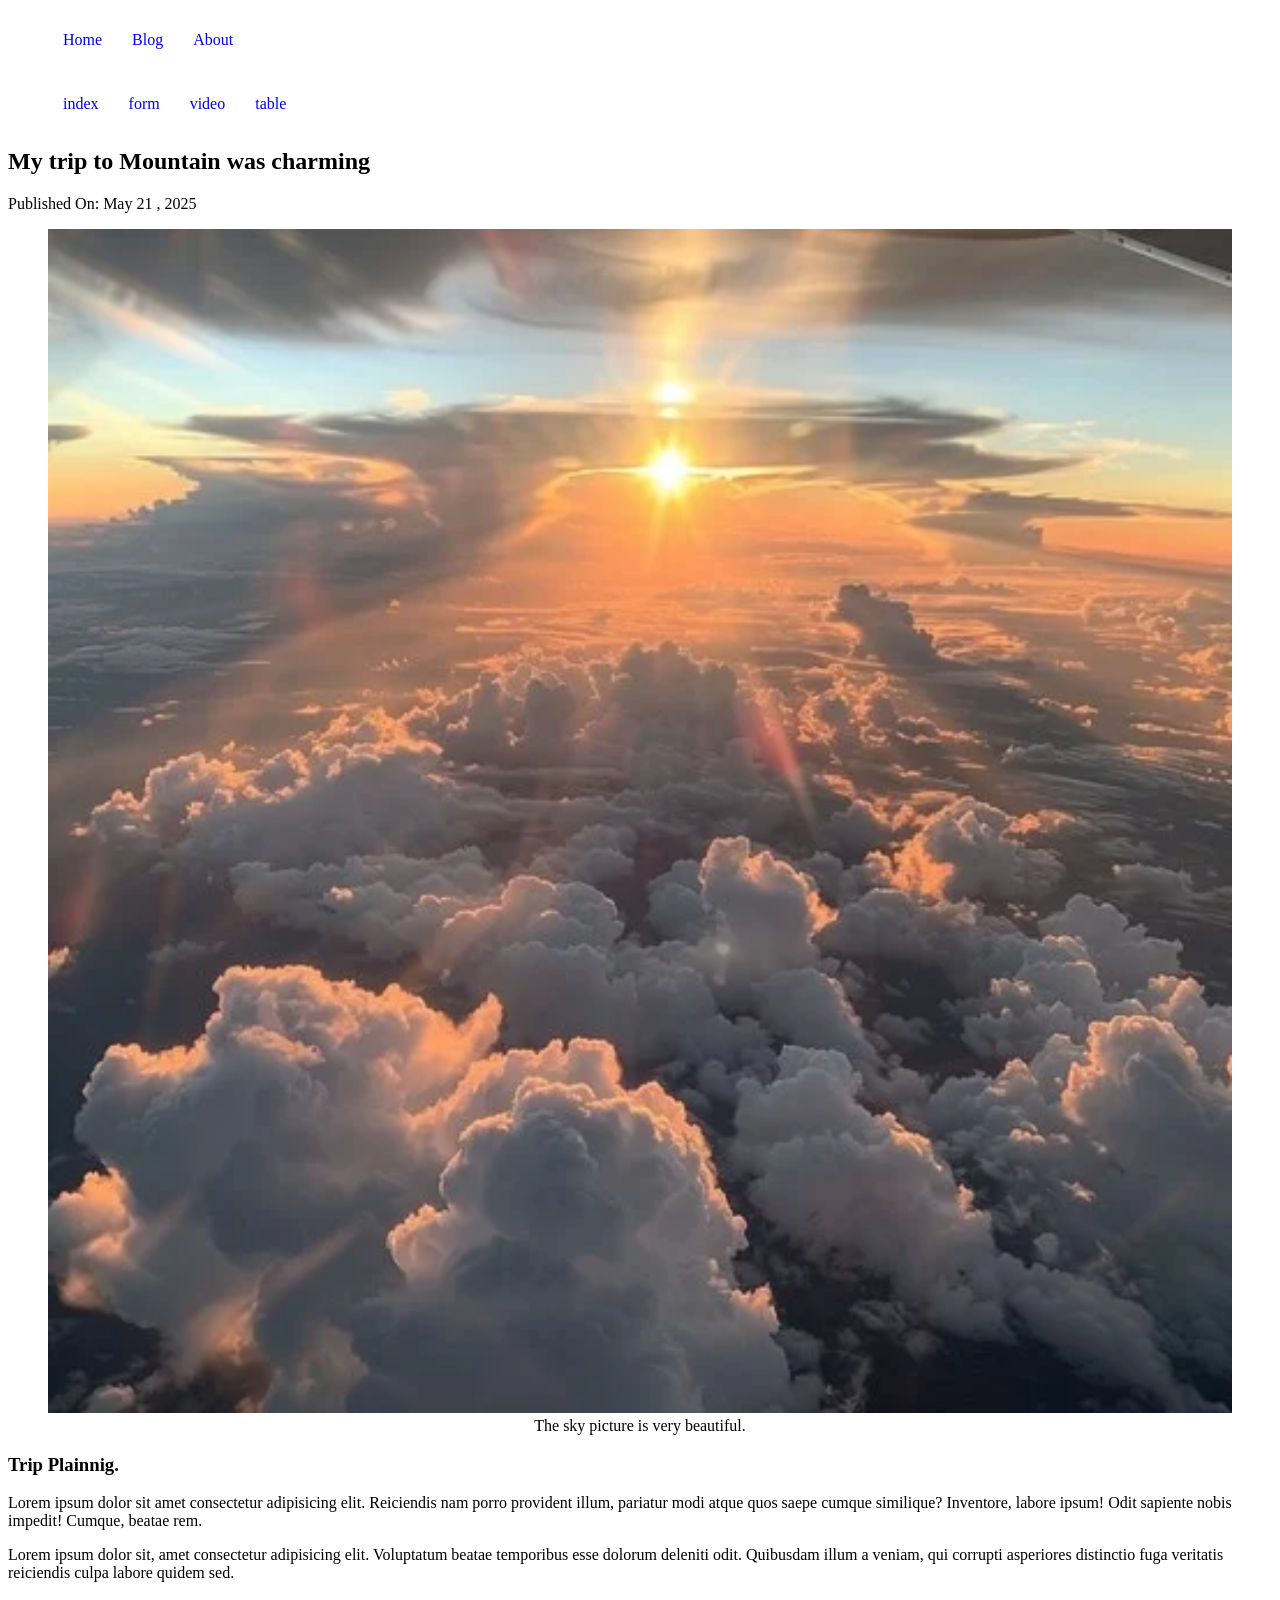
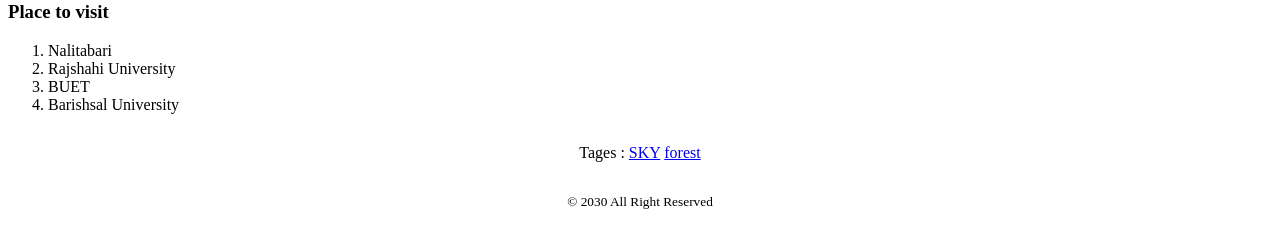
<file: index.html>
<!DOCTYPE html>
<html lang="en">
<head>
    <meta charset="UTF-8">
    <meta name="viewport" content="width=device-width, initial-scale=1.0">
    <title>html 5</title>
    <link rel="stylesheet" href="styles/blog.css">
    <link rel="stylesheet" href="styles/nav.css">
</head>
<body>
     <header>
        <nav>
            <ul>
                <li> <a href="home.html"> Home</a></li>
                <li><a href="Blog.html">Blog</a></li>
                <li><a href="About.html">About</a></li>
            </ul>
        </nav>
     </header>
     <header>
        <nav>
            <ul>
                <li><a href="index.html">index</a></li>
                <li><a href="form.html">form</a></li>
                <li><a href="video.html">video</a></li>
                <li><a href="table.html">table</a></li>
            </ul>
        </nav>
    </header>
     <main>
        <article>
            <header>
                <h2>My trip to Mountain was charming</h2>
                <p>Published On: <time datetime="2025-05-21"> May 21 , 2025</time></p>
            </header>
            <figure>
                <img width="100%px" src="Assets/images/sky.png" alt="">
                <figcaption style="text-align: center;">The sky picture is very beautiful.</figcaption>
            </figure>
            <section>
                <h3>Trip Plainnig.</h3>
                <p>Lorem ipsum dolor sit amet consectetur adipisicing elit. Reiciendis nam porro provident illum, pariatur modi atque quos saepe cumque similique? Inventore, labore ipsum! Odit sapiente nobis impedit! Cumque, beatae rem.</p>
            </section>
            <section>
                <p>Lorem ipsum dolor sit, amet consectetur adipisicing elit. Voluptatum beatae temporibus esse dolorum deleniti odit. Quibusdam illum a veniam, qui corrupti asperiores distinctio fuga veritatis reiciendis culpa labore quidem sed.</p>
            </section>
            <section>
                <h3>Place to visit</h3>
                <ol>
                    <li>Nalitabari</li>
                    <li>Rajshahi University</li>
                    <li>BUET</li>
                    <li>Barishsal University</li>
                </ol>
            </section>
            <footer>
                <p>Tages :
                    <a href="sky.html">SKY</a>
                    <a href="forest">forest</a>
                </p>
            </footer>
        </article>

     </main>
     <footer>
        <p><small> &copy; 2030 All Right Reserved</small></p>
     </footer>
</body>
</html>
</file>
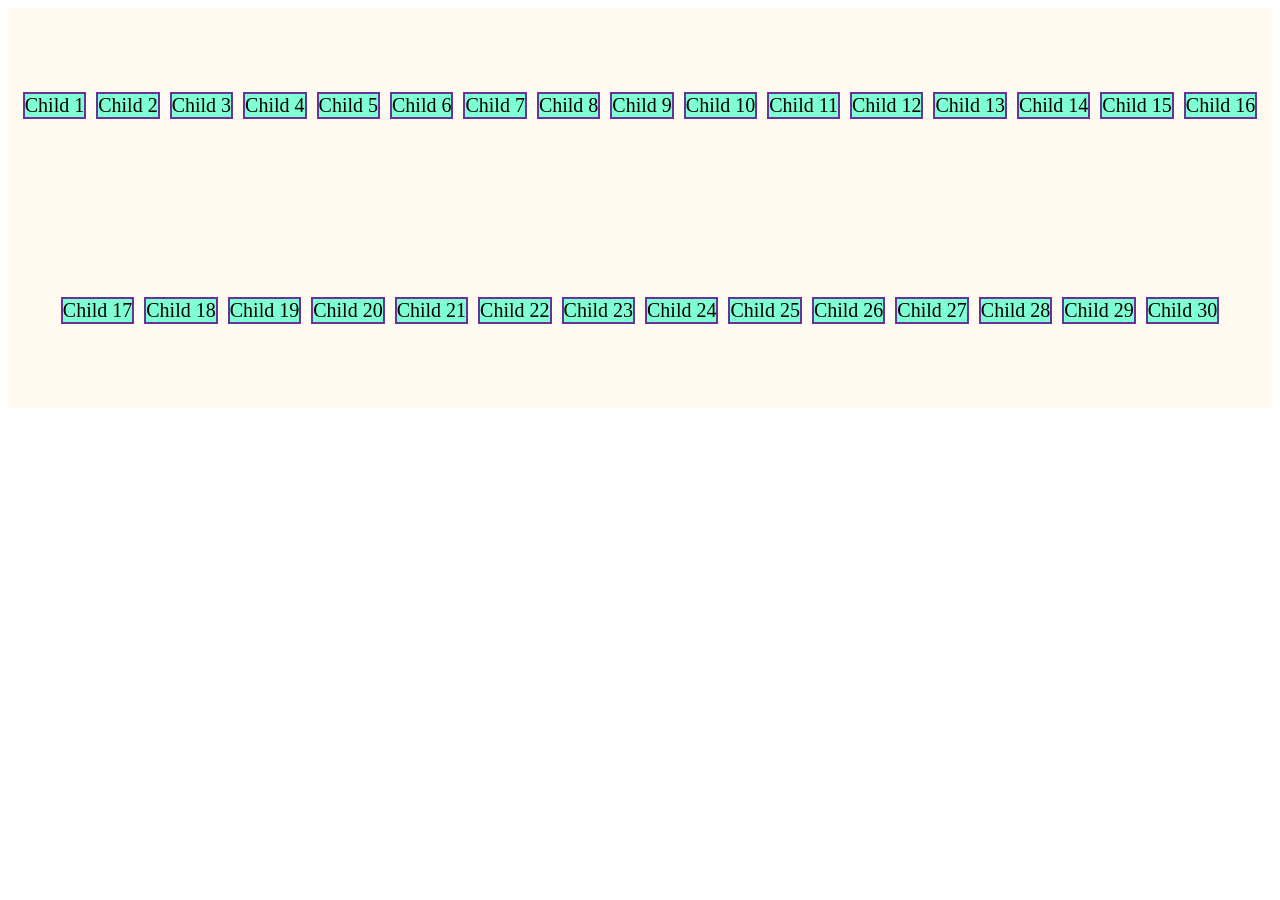
<file: flex.html>
<!DOCTYPE html>
<html lang="en">
<head>
    <meta charset="UTF-8">
    <meta name="viewport" content="width=device-width, initial-scale=1.0">
    <title>Flex box</title>
    <link rel="stylesheet" href="styles/flex.css">
</head>
<body>
    <section class="parent">

        <div class="child">Child 1</div>
        <div class="child">Child 2</div>
        <div class="child">Child 3</div>
        <div class="child">Child 4</div>
        <div class="child">Child 5</div>
        <div class="child">Child 6</div>
        <div class="child">Child 7</div>
        <div class="child">Child 8</div>
        <div class="child">Child 9</div>
        <div class="child">Child 10</div>
        <div class="child">Child 11</div>
        <div class="child">Child 12</div>
        <div class="child">Child 13</div>
        <div class="child">Child 14</div>
        <div class="child">Child 15</div>
        <div class="child">Child 16</div>
        <div class="child">Child 17</div>
        <div class="child">Child 18</div>
        <div class="child">Child 19</div>
        <div class="child">Child 20</div>
        <div class="child">Child 21</div>
        <div class="child">Child 22</div>
        <div class="child">Child 23</div>
        <div class="child">Child 24</div>
        <div class="child">Child 25</div>
        <div class="child">Child 26</div>
        <div class="child">Child 27</div>
        <div class="child">Child 28</div>
        <div class="child">Child 29</div>
        <div class="child">Child 30</div>

        <!-- <div class="child">Div 1</div>
        <div class="child">Div 2</div>
        <div class="child">Div 3</div>
        <div class="child">Div 4</div>
        <div class="child">Div 5</div>
        <div class="child">Div 6</div> -->
        <!-- <p>Lorem ipsum dolor sit, amet consectetur adipisicing elit. Reiciendis voluptatem animi accusantium voluptas, quam nulla ea, aut perspiciatis laudantium, dolores corrupti nisi sapiente. Dolore sunt in repudiandae obcaecati velit, qui nesciunt alias praesentium voluptates, veritatis odio dicta rem iure neque, quod autem quidem nisi porro veniam possimus? Repudiandae magnam rerum eos in quas saepe, illo ipsum aliquid placeat natus eveniet nihil dignissimos ratione ullam ducimus repellat consequatur earum voluptates recusandae velit. Quidem voluptas reprehenderit earum impedit voluptatem quod odio qui totam, quas temporibus exercitationem non laudantium! Doloremque, a similique sint neque aliquam tempora repudiandae quae dicta laborum asperiores aut ipsum.</p> -->

    </section>
</body>
</html>
</file>
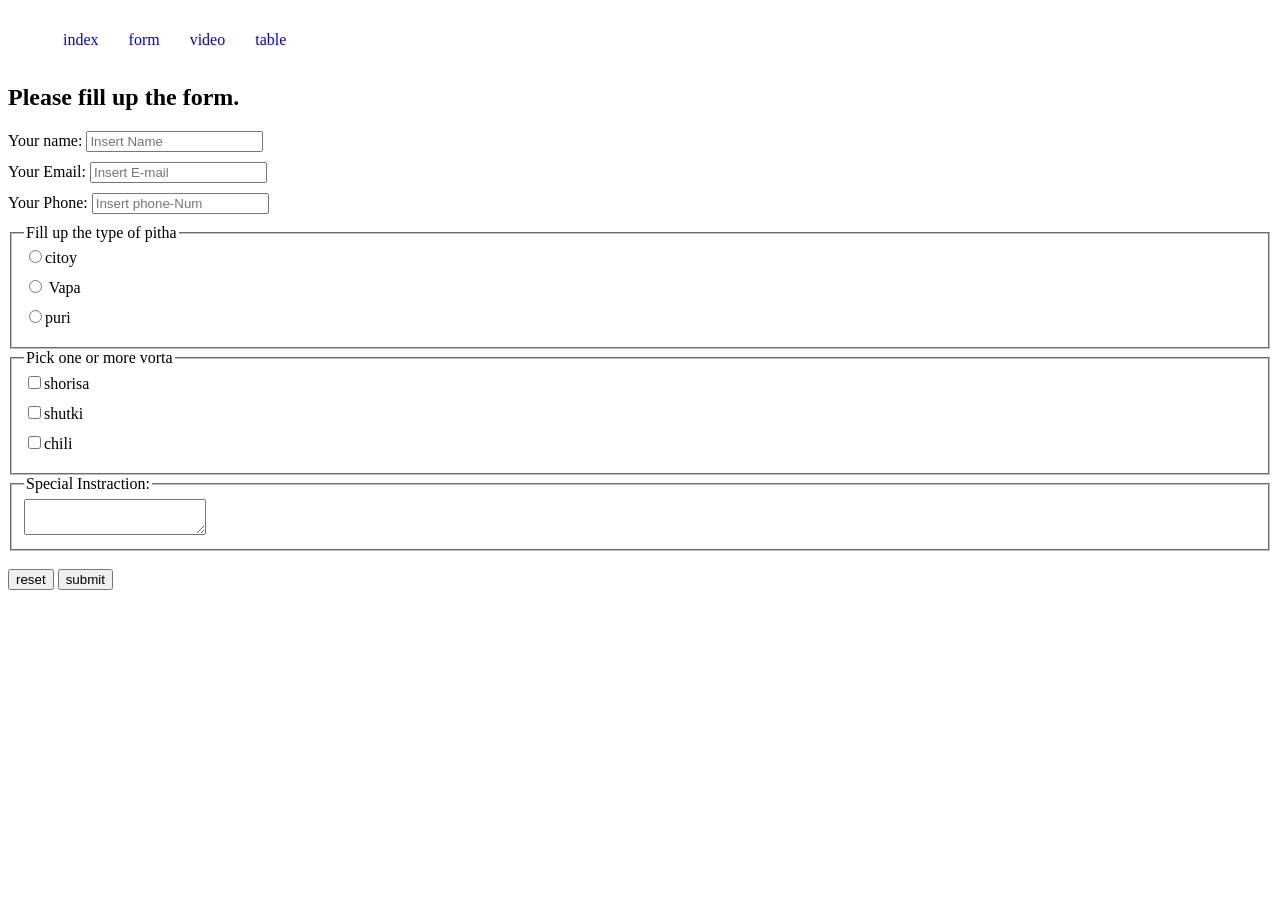
<file: form.html>
<!DOCTYPE html>
<html lang="en">
<head>
    <meta charset="UTF-8">
    <meta name="viewport" content="width=device-width, initial-scale=1.0">
    <title>Jamalar mayer pitha Gor</title>
    <style>
        label{
            display: block;
            margin-bottom: 10px;
        }
    </style>
    <link rel="stylesheet" href="styles/nav.css">
</head>
<body>
    <header>
        <nav>
            <ul>
                <li><a href="index.html">index</a></li>
                <li><a href="form.html">form</a></li>
                <li><a href="video.html">video</a></li>
                <li><a href="table.html">table</a></li>
            </ul>
        </nav>
    </header>
    <main>

        <section>
            <h2>Please fill up the form.</h2>
            <form >
                <label for="name"> Your name:
                    <input type="text" name="" id="name" placeholder="Insert Name">
                </label>
                <label for="email"> Your Email: 
                    <input type="text" name="" id="email" placeholder="Insert E-mail">
                </label>
                <label for="phone">Your Phone:  
                    <input type="text" name="" id="phone" placeholder="Insert phone-Num">
                </label>
                <fieldset>
                    <legend>Fill up the type of pitha</legend>
                    <label for="citoy">
                        <input type="radio" name="pitha" id="citoy">citoy
                    </label>
                    <label for="vapa">
                        <input type="radio" name="pitha" id="vapa"> Vapa
                    </label>
                    <label for="puri">
                        <input type="radio" name="pitha" id="puri">puri
                    </label>
                </fieldset>
                <fieldset>
                    <legend>
                        Pick one or more vorta
                    </legend>
                    <label for="shorisa">
                        <input type="checkbox" name="vorta" id="shorisa">shorisa
                    </label>
                    <label for="shutki">
                        <input type="checkbox" name="varta" id="shutki">shutki
                    </label>
                    <label for="Chili">
                        <input type="checkbox" name="varta" id="Chili">chili
                    </label>
                </fieldset>
                <fieldset>
                    <legend>Special Instraction:</legend>
                     <textarea name="" id=""></textarea>
                </fieldset>
                <br>
                <input type="reset" value="reset">
                <input type="submit" value="submit">
                 
            </form>
        </section>
    </main>
    <footer>

    </footer>
</body>
</html>
</file>
<file: styles/blog.css>
nav > ul > li{
    display: inline;
    margin: 10px;
    height: 200%;

}
li>a{
    text-decoration: none;
}
footer{
    margin-top: 30px;
    text-align: center;
}
</file>
<file: styles/nav.css>
nav >ul{
    display: flex;
}
nav li{
    list-style: none;
    margin: 10px;
    padding: 5px;
}
nav li a{
    text-decoration: none;

}
nav li:hover{
    background-color: lightgray;
}
</file>
<file: styles/flex.css>
.parent{
  
    background-color: floralwhite;
    display: flex;
    gap: 10px;
    justify-content: center;
    align-items: center;
    height: 400px;
    /* flex-direction: column; */
    flex-wrap: wrap;



}
.child{
    border: 2px solid rebeccapurple;
    
    font-size: 20px;
  
  background-color: aquamarine;
  /* display: inline; */
   
   


}
</file>
